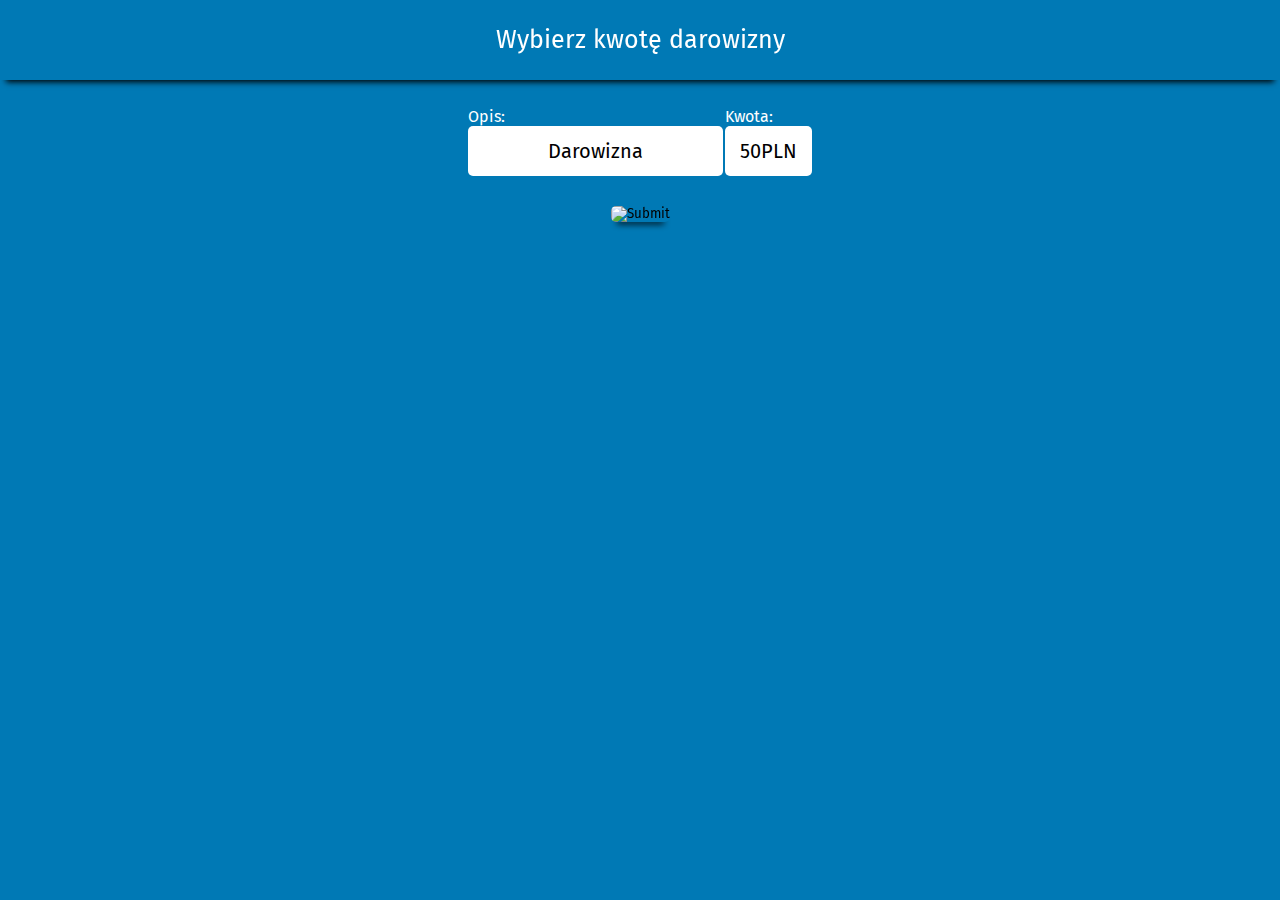
<file: platnosc.html>
<!DOCTYPE html>
<html lang="pl">
<head>
	<meta charset="utf-8">
	<title>Fundacja 4life-WSPIERAM</title>
	<link rel="icon" href="img/life.gif" type="image/gif" sizes="16x16">
	<link href="https://unpkg.com/aos@2.3.1/dist/aos.css" rel="stylesheet">
	<link rel="stylesheet" type="text/css" href="fonts/font-awesome/css/font-awesome.css">
	<link href="https://fonts.googleapis.com/css?family=Fira+Sans" rel="stylesheet"> 
	<link rel="stylesheet" type="text/css" href="css/payment-style.css">

	<script src="https://unpkg.com/aos@2.3.1/dist/aos.js"></script>


</head>
<body>
<!-----------------------------

	Górna czêœæ strony

------------------------------------->

	<div class="paymant-mobile" align="center">
		<form action="https://ssl.dotpay.pl/" method="post" target="_parent">
			<div data-aos="fade-down" data-aos-easing="linear" data-aos-duration="500" class="payment-title">
				<p>Wybierz kwotę darowizny</p>
			</div>

			<p>
				<table>
					<tr>
						<td ><span>Opis:</span><br/><input class="data-input" type="text" name="description" value="Darowizna" size="20"/></td>
						<td >Kwota:<br/><input class="data-input" type="text" name="amount" id="kwota" size="5" value="50PLN"/></td>
					</tr>
				</table>

			<!--------------------------------- KONFIGURACJA --------------------------------------->  

				<input type="hidden" name="id" value="331372"/><!---- zamiast 000000 nalezy podstawic numer ID w Dotpay -->
				<input type="hidden" name="url" value="http://fundacja4life.org/"/> <!--- Ardes URL powrotu do sklepu--->
				<input type="hidden" name="buttontext" value="Powrót do sprzedawcy"/>
			</p> <!-- Tekst przycisku powrotu do sklepu --->

			<input type="hidden" name="type" value="0"/>

			<!--------------------------------- KONIEC KONFIGURACJi --------------------------------------->  

			<p data-aos="flip-left" data-aos-easing="ease-out-cubic" data-aos-duration="2000" ><input class="dotpay-icon" type="image" src="https://ssl.dotpay.pl/img/dotpay_b2_160x83.gif" /></p>
		</form>
	</div>

<script>
  AOS.init();
</script>
</body>
</html>
</file>
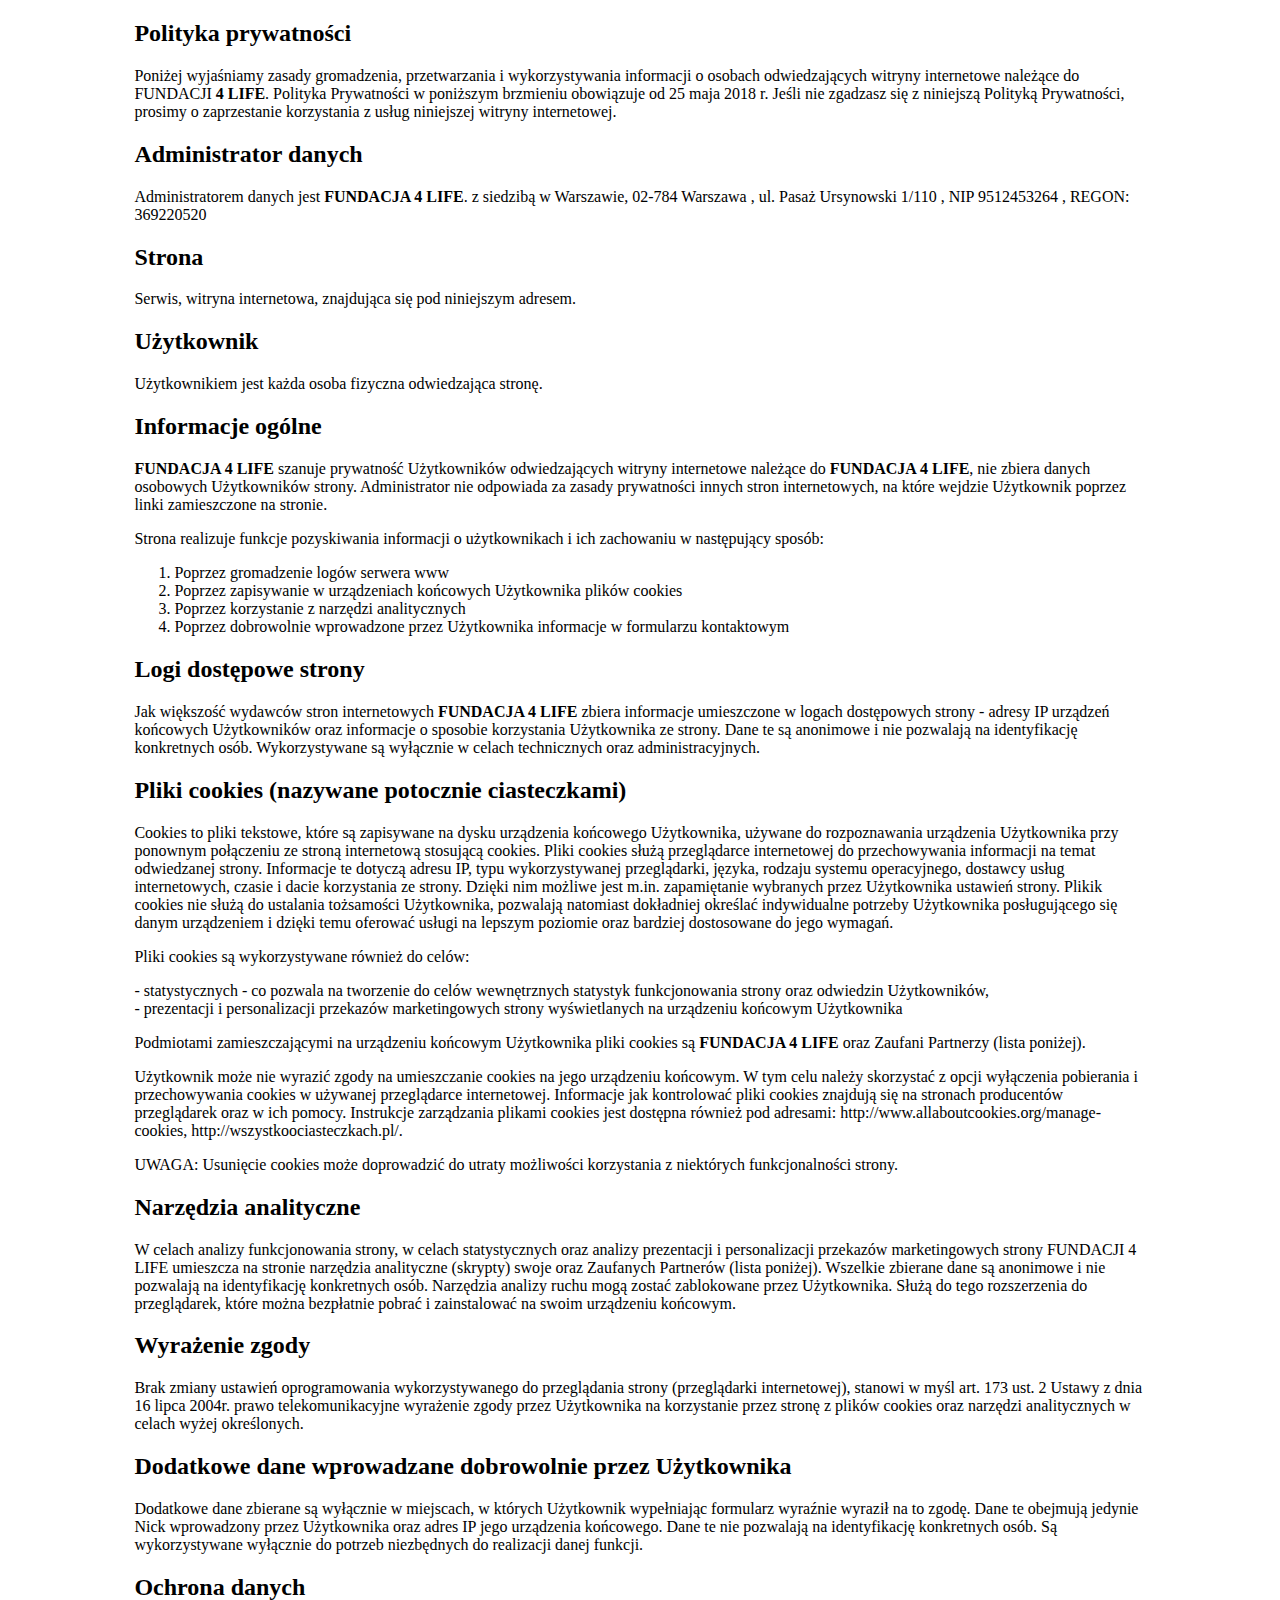
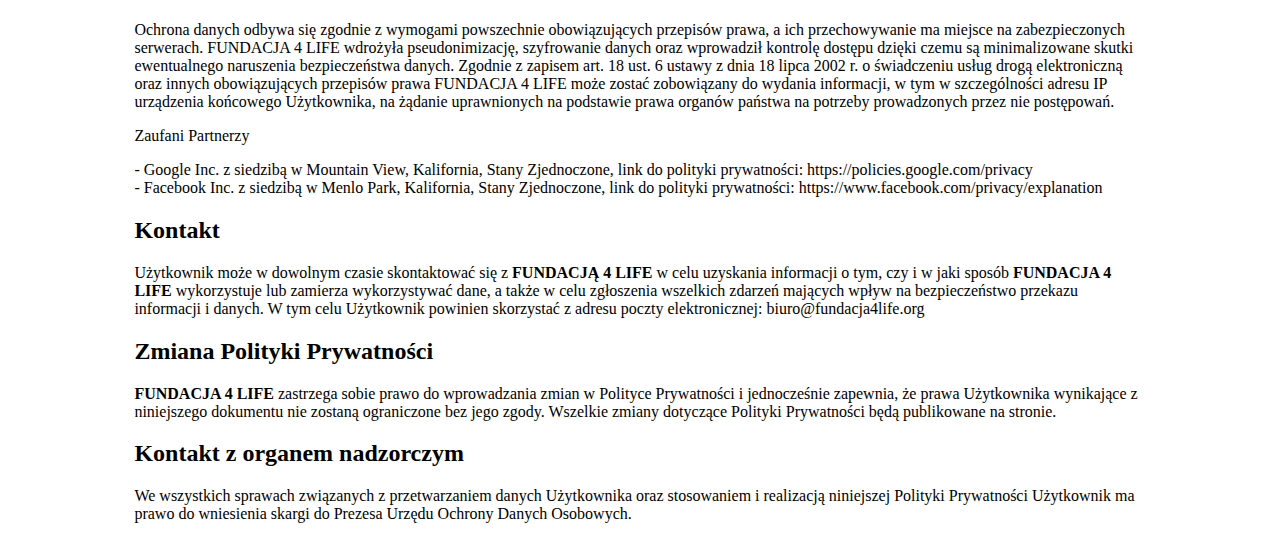
<file: polityka_prywatności.html>
<!DOCTYPE html>
<html lang="pl">
<head>
<meta charset="utf-8">
<meta name="viewport" content="width=device-width, initial-scale=1">

<title>Fundacja 4life</title>
<meta name="description" content="">
<meta name="author" content="">
	<link rel="stylesheet" type="text/css" href="css/pryw-style.css">
</head>
<div>
<h2>Polityka prywatności</h2>



 <p>Poniżej wyjaśniamy zasady gromadzenia, przetwarzania i wykorzystywania informacji o osobach odwiedzających witryny internetowe należące do FUNDACJI  <b>4 LIFE</b>. Polityka Prywatności w poniższym brzmieniu obowiązuje od 25 maja 2018 r. Jeśli nie zgadzasz się z niniejszą Polityką Prywatności, prosimy o zaprzestanie korzystania z usług niniejszej witryny internetowej.</p>



<h2>Administrator danych</h2>

 <p>Administratorem danych jest <b>FUNDACJA  4 LIFE</b>. z siedzibą w Warszawie, 02-784 Warszawa ,   ul. Pasaż Ursynowski 1/110   , NIP 9512453264   , REGON: 369220520  </p>


<h2>Strona</h2> 

<p>Serwis, witryna internetowa, znajdująca się pod niniejszym adresem. </p>



<h2>Użytkownik</h2>

 <p>Użytkownikiem jest każda osoba fizyczna odwiedzająca stronę.</p>



<h2>Informacje ogólne</h2>

<p><b>FUNDACJA  4 LIFE</b> szanuje prywatność Użytkowników odwiedzających witryny internetowe należące do <b>FUNDACJA  4 LIFE</b>, nie zbiera danych osobowych Użytkowników strony. Administrator nie odpowiada za zasady prywatności innych stron internetowych, na które wejdzie Użytkownik poprzez linki zamieszczone na stronie.</p> 

Strona realizuje funkcje pozyskiwania informacji o użytkownikach i ich zachowaniu w następujący sposób:
<ol>
  <li>Poprzez gromadzenie logów serwera www</li>
  <li>Poprzez zapisywanie w urządzeniach końcowych Użytkownika plików cookies</li>
  <li>Poprzez korzystanie z narzędzi analitycznych</li>
	<li>Poprzez dobrowolnie wprowadzone przez Użytkownika informacje w formularzu kontaktowym</li>
</ol>



<h2>Logi dostępowe strony</h2>

 <p>Jak większość wydawców stron internetowych <b>FUNDACJA  4 LIFE</b> zbiera informacje umieszczone w logach dostępowych strony - adresy IP urządzeń końcowych Użytkowników oraz informacje o sposobie korzystania Użytkownika ze strony. Dane te są anonimowe i nie pozwalają na identyfikację konkretnych osób. Wykorzystywane są wyłącznie w celach technicznych oraz administracyjnych.</p>
	
<h2>Pliki cookies (nazywane potocznie ciasteczkami)</h2>

<p>Cookies to pliki tekstowe, które są zapisywane na dysku urządzenia końcowego Użytkownika, używane do rozpoznawania urządzenia Użytkownika przy ponownym połączeniu ze stroną internetową stosującą cookies. Pliki cookies służą przeglądarce internetowej do przechowywania informacji na temat odwiedzanej strony. Informacje te dotyczą adresu IP, typu wykorzystywanej przeglądarki, języka, rodzaju systemu operacyjnego, dostawcy usług internetowych, czasie i dacie korzystania ze strony. Dzięki nim możliwe jest m.in. zapamiętanie wybranych przez Użytkownika ustawień strony. Plikik cookies nie służą do ustalania tożsamości Użytkownika, pozwalają natomiast dokładniej określać indywidualne potrzeby Użytkownika posługującego się danym urządzeniem i dzięki temu oferować usługi na lepszym poziomie oraz bardziej dostosowane do jego wymagań.</p> 

<p>Pliki cookies są wykorzystywane również do celów:</p>

<p>- statystycznych - co pozwala na tworzenie do celów wewnętrznych statystyk funkcjonowania strony oraz odwiedzin Użytkowników,<br>
- prezentacji i personalizacji przekazów marketingowych strony wyświetlanych na urządzeniu końcowym Użytkownika </p>


<p>Podmiotami zamieszczającymi na urządzeniu końcowym Użytkownika pliki cookies są <b>FUNDACJA  4 LIFE</b> oraz Zaufani Partnerzy (lista poniżej).</p> 

<p>Użytkownik może nie wyrazić zgody na umieszczanie cookies na jego urządzeniu końcowym. W tym celu należy skorzystać z opcji wyłączenia pobierania i przechowywania cookies w używanej przeglądarce internetowej. Informacje jak kontrolować pliki cookies znajdują się na stronach producentów przeglądarek oraz w ich pomocy. Instrukcje zarządzania plikami cookies jest dostępna również pod adresami: http://www.allaboutcookies.org/manage-cookies, http://wszystkoociasteczkach.pl/.</p> 


<p>UWAGA: Usunięcie cookies może doprowadzić do utraty możliwości korzystania z niektórych funkcjonalności strony.</p> 


<h2>Narzędzia analityczne</h2>

 <p>W celach analizy funkcjonowania strony, w celach statystycznych oraz analizy prezentacji i personalizacji przekazów marketingowych strony FUNDACJI  4 LIFE umieszcza na stronie narzędzia analityczne (skrypty) swoje oraz Zaufanych Partnerów (lista poniżej). Wszelkie zbierane dane są anonimowe i nie pozwalają na identyfikację konkretnych osób. Narzędzia analizy ruchu mogą zostać zablokowane przez Użytkownika. Służą do tego rozszerzenia do przeglądarek, które można bezpłatnie pobrać i zainstalować na swoim urządzeniu końcowym.</p> 


	<h2>Wyrażenie zgody</h2>

 <p>Brak zmiany ustawień oprogramowania wykorzystywanego do przeglądania strony (przeglądarki internetowej), stanowi w myśl art. 173 ust. 2 Ustawy z dnia 16 lipca 2004r. prawo telekomunikacyjne wyrażenie zgody przez Użytkownika na korzystanie przez stronę z plików cookies oraz narzędzi analitycznych w celach wyżej określonych.</p>
	
<h2>Dodatkowe dane wprowadzane dobrowolnie przez Użytkownika</h2>

 <p>Dodatkowe dane zbierane są wyłącznie w miejscach, w których Użytkownik wypełniając formularz wyraźnie wyraził na to zgodę. Dane te obejmują jedynie Nick wprowadzony przez Użytkownika oraz adres IP jego urządzenia końcowego. Dane te nie pozwalają na identyfikację konkretnych osób. Są wykorzystywane wyłącznie do potrzeb niezbędnych do realizacji danej funkcji.</p> 


<h2>Ochrona danych</h2>

 <p>Ochrona danych odbywa się zgodnie z wymogami powszechnie obowiązujących przepisów prawa, a ich przechowywanie ma miejsce na zabezpieczonych serwerach. FUNDACJA  4 LIFE wdrożyła pseudonimizację, szyfrowanie danych oraz wprowadził kontrolę dostępu dzięki czemu są minimalizowane skutki ewentualnego naruszenia bezpieczeństwa danych. 
Zgodnie z zapisem art. 18 ust. 6 ustawy z dnia 18 lipca 2002 r. o świadczeniu usług drogą elektroniczną oraz innych obowiązujących przepisów prawa FUNDACJA  4 LIFE może zostać zobowiązany do wydania informacji, w tym w szczególności adresu IP urządzenia końcowego Użytkownika, na żądanie uprawnionych na podstawie prawa organów państwa na potrzeby prowadzonych przez nie postępowań.</p> 


<p>Zaufani Partnerzy</p>
<p>- Google Inc. z siedzibą w Mountain View, Kalifornia, Stany Zjednoczone, link do polityki prywatności: https://policies.google.com/privacy<br>
- Facebook Inc. z siedzibą w Menlo Park, Kalifornia, Stany Zjednoczone, link do polityki prywatności: https://www.facebook.com/privacy/explanation</p> 



<h2>Kontakt</h2>

<p>Użytkownik może w dowolnym czasie skontaktować się z <b>FUNDACJĄ  4 LIFE</b> w celu uzyskania informacji o tym, czy i w jaki sposób <b>FUNDACJA  4 LIFE</b> wykorzystuje lub zamierza wykorzystywać dane, a także w celu zgłoszenia wszelkich zdarzeń mających wpływ na bezpieczeństwo przekazu informacji i danych. W tym celu Użytkownik powinien skorzystać z adresu poczty elektronicznej: biuro@fundacja4life.org </p>


<h2>Zmiana Polityki Prywatności</h2>

<p><b>FUNDACJA  4 LIFE</b> zastrzega sobie prawo do wprowadzania zmian w Polityce Prywatności i jednocześnie zapewnia, że prawa Użytkownika wynikające z niniejszego dokumentu nie zostaną ograniczone bez jego zgody. Wszelkie zmiany dotyczące Polityki Prywatności będą publikowane na stronie.</p> 


<h2>Kontakt z organem nadzorczym</h2>

 <p>We wszystkich sprawach związanych z przetwarzaniem danych Użytkownika oraz stosowaniem i realizacją niniejszej Polityki Prywatności Użytkownik ma prawo do wniesienia skargi do Prezesa Urzędu Ochrony Danych Osobowych.</p> 
</div>
	
</html>
</file>
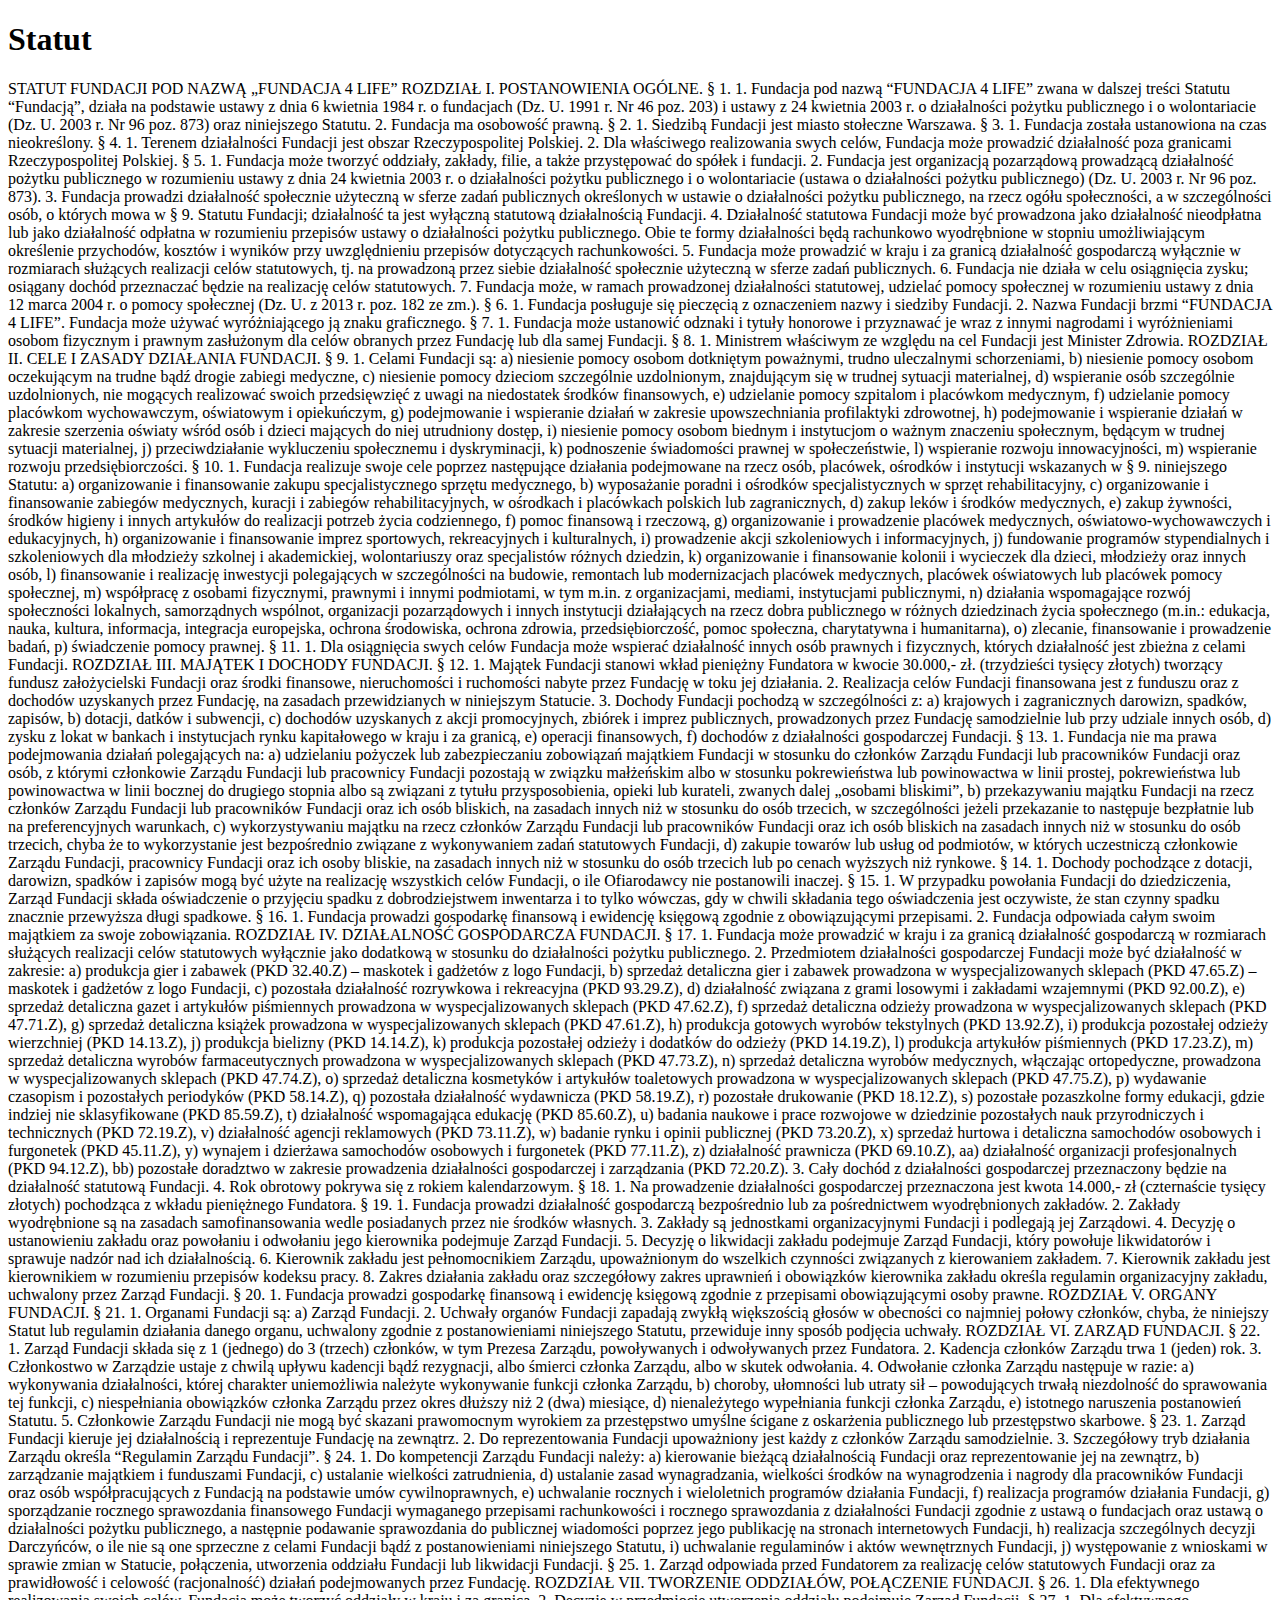
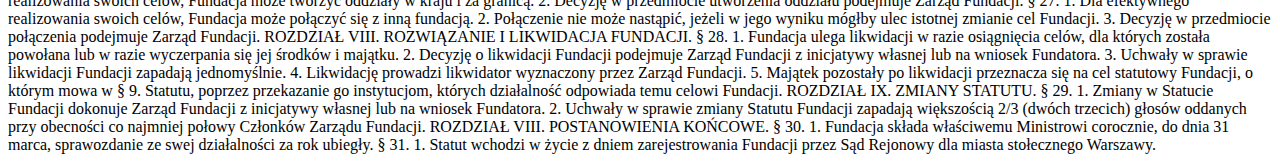
<file: statu.html>
<!doctype html>
<html lang="en">
  <head>
    <!-- Required meta tags -->
    <meta charset="utf-8">
    <meta name="viewport" content="width=device-width, initial-scale=1, shrink-to-fit=no">

    <!-- Bootstrap CSS -->
    <link rel="stylesheet" href="https://stackpath.bootstrapcdn.com/bootstrap/4.1.3/css/bootstrap.min.css" integrity="sha384-MCw98/SFnGE8fJT3GXwEOngsV7Zt27NXFoaoApmYm81iuXoPkFOJwJ8ERdknLPMO" crossorigin="anonymous">

    <title>Hello, world!</title>
  </head>
  <body>
    <h1>Statut</h1>

    STATUT FUNDACJI POD NAZWĄ
„FUNDACJA 4 LIFE”

ROZDZIAŁ I. POSTANOWIENIA OGÓLNE.
§ 1.
1.  Fundacja pod nazwą “FUNDACJA  4 LIFE” zwana w dalszej treści Statutu “Fundacją”, działa na podstawie ustawy z dnia 6 kwietnia 1984 r. o fundacjach (Dz. U. 1991 r. Nr 46 poz. 203) i ustawy z 24 kwietnia 2003 r. o działalności pożytku publicznego i o wolontariacie (Dz. U. 2003 r. Nr 96 poz. 873) oraz niniejszego Statutu.

2.  Fundacja ma osobowość prawną.
§ 2.
1.  Siedzibą Fundacji jest miasto stołeczne Warszawa. 
§ 3.
1.  Fundacja została ustanowiona na czas nieokreślony. 
§ 4.
1.  Terenem działalności Fundacji jest obszar Rzeczypospolitej Polskiej.
2.  Dla właściwego realizowania swych celów, Fundacja może prowadzić działalność poza granicami Rzeczypospolitej Polskiej.
§ 5.
1.  Fundacja może tworzyć oddziały, zakłady, filie, a także przystępować do spółek i fundacji. 
2.  Fundacja jest organizacją pozarządową prowadzącą działalność pożytku publicznego w rozumieniu ustawy z dnia 24 kwietnia 2003 r. o działalności pożytku publicznego i o wolontariacie (ustawa o działalności pożytku publicznego) (Dz. U. 2003 r. Nr 96 poz. 873).
3.  Fundacja prowadzi działalność społecznie użyteczną w sferze zadań publicznych określonych w ustawie o działalności pożytku publicznego, na rzecz ogółu społeczności, a w szczególności osób, o których mowa w § 9. Statutu Fundacji; działalność ta jest wyłączną statutową działalnością Fundacji.
4.  Działalność statutowa Fundacji może być prowadzona jako działalność nieodpłatna lub jako działalność odpłatna w rozumieniu przepisów ustawy o działalności pożytku publicznego. Obie te formy działalności będą rachunkowo wyodrębnione w stopniu umożliwiającym określenie przychodów, kosztów i wyników przy uwzględnieniu przepisów dotyczących rachunkowości.
5.  Fundacja może prowadzić w kraju i za granicą działalność gospodarczą wyłącznie w rozmiarach służących realizacji celów statutowych, tj. na prowadzoną przez siebie działalność społecznie użyteczną w sferze zadań publicznych.
6.  Fundacja nie działa w celu osiągnięcia zysku; osiągany dochód przeznaczać będzie na realizację celów statutowych.
7.  Fundacja może, w ramach prowadzonej działalności statutowej, udzielać pomocy społecznej w rozumieniu ustawy z dnia 12 marca 2004 r. o pomocy społecznej (Dz. U. z 2013 r. poz. 182 ze zm.).
§ 6.
1.  Fundacja posługuje się pieczęcią z oznaczeniem nazwy i siedziby Fundacji.
2.  Nazwa Fundacji brzmi “FUNDACJA 4 LIFE”. Fundacja może używać wyróżniającego ją znaku graficznego. 
§ 7.
1.  Fundacja może ustanowić odznaki i tytuły honorowe i przyznawać je wraz z innymi nagrodami i wyróżnieniami osobom fizycznym i prawnym zasłużonym dla celów obranych przez Fundację lub dla samej Fundacji.
§ 8.
1.  Ministrem właściwym ze względu na cel Fundacji jest Minister Zdrowia.

ROZDZIAŁ II. CELE I ZASADY DZIAŁANIA FUNDACJI.
§ 9.
1.  Celami Fundacji są: 
a)  niesienie pomocy osobom dotkniętym poważnymi, trudno uleczalnymi schorzeniami,
b)  niesienie pomocy osobom oczekującym na trudne bądź drogie zabiegi medyczne,
c)  niesienie pomocy dzieciom szczególnie uzdolnionym, znajdującym się w trudnej sytuacji materialnej,
d)  wspieranie osób szczególnie uzdolnionych, nie mogących realizować swoich przedsięwzięć z uwagi na niedostatek środków finansowych,
e)  udzielanie pomocy szpitalom i placówkom medycznym,
f)  udzielanie pomocy placówkom wychowawczym, oświatowym i opiekuńczym,
g)  podejmowanie i wspieranie działań w zakresie upowszechniania profilaktyki zdrowotnej,
h)  podejmowanie i wspieranie działań w zakresie szerzenia oświaty wśród osób i dzieci mających do niej utrudniony dostęp,
i)  niesienie pomocy osobom biednym i instytucjom o ważnym znaczeniu społecznym, będącym w trudnej sytuacji materialnej,
j)  przeciwdziałanie wykluczeniu społecznemu i dyskryminacji,
k)  podnoszenie świadomości prawnej w społeczeństwie,
l)  wspieranie rozwoju innowacyjności,
m)  wspieranie rozwoju przedsiębiorczości.
§ 10.
1.  Fundacja realizuje swoje cele poprzez następujące działania podejmowane na rzecz osób, placówek, ośrodków i instytucji wskazanych w § 9. niniejszego Statutu: 
a)  organizowanie i finansowanie zakupu specjalistycznego sprzętu medycznego,
b)  wyposażanie poradni i ośrodków specjalistycznych w sprzęt rehabilitacyjny,
c)  organizowanie i finansowanie zabiegów medycznych, kuracji i zabiegów rehabilitacyjnych, w ośrodkach i placówkach polskich lub zagranicznych,
d)  zakup leków i środków medycznych,
e)  zakup żywności, środków higieny i innych artykułów do realizacji potrzeb życia codziennego,
f)  pomoc finansową i rzeczową,
g)  organizowanie i prowadzenie placówek medycznych, oświatowo-wychowawczych i edukacyjnych,
h)  organizowanie i finansowanie imprez sportowych, rekreacyjnych i kulturalnych,
i)  prowadzenie akcji szkoleniowych i informacyjnych,
j)  fundowanie programów stypendialnych i szkoleniowych dla młodzieży szkolnej i akademickiej, wolontariuszy oraz specjalistów różnych dziedzin,
k)  organizowanie i finansowanie kolonii i wycieczek dla dzieci, młodzieży oraz innych osób,
l)  finansowanie i realizację inwestycji polegających w szczególności na budowie, remontach lub modernizacjach placówek medycznych, placówek oświatowych lub placówek pomocy społecznej,
m)  współpracę z osobami fizycznymi, prawnymi i innymi podmiotami, w tym m.in. z organizacjami, mediami, instytucjami publicznymi,
n)  działania wspomagające rozwój społeczności lokalnych, samorządnych wspólnot, organizacji pozarządowych i innych instytucji działających na rzecz dobra publicznego w różnych dziedzinach życia społecznego
(m.in.: edukacja, nauka, kultura, informacja, integracja europejska, ochrona środowiska, ochrona zdrowia, przedsiębiorczość, pomoc społeczna, charytatywna i humanitarna),
o)  zlecanie, finansowanie i prowadzenie badań,
p)  świadczenie pomocy prawnej.
§ 11.
1.  Dla osiągnięcia swych celów Fundacja może wspierać działalność innych osób prawnych i fizycznych, których działalność jest zbieżna z celami Fundacji. 
 
ROZDZIAŁ III. MAJĄTEK I DOCHODY FUNDACJI.
§ 12.
1.  Majątek Fundacji stanowi wkład pieniężny Fundatora w kwocie 30.000,- zł. (trzydzieści tysięcy złotych) tworzący fundusz założycielski Fundacji oraz środki finansowe, nieruchomości i ruchomości nabyte przez Fundację w toku jej działania.
2.  Realizacja celów Fundacji finansowana jest z funduszu oraz z dochodów uzyskanych przez Fundację, na zasadach przewidzianych w niniejszym Statucie.
3.  Dochody Fundacji pochodzą w szczególności z: 
a)  krajowych i zagranicznych darowizn, spadków, zapisów,
b)  dotacji, datków i subwencji,
c)  dochodów uzyskanych z akcji promocyjnych, zbiórek i imprez publicznych, prowadzonych przez Fundację samodzielnie lub przy udziale innych osób,
d)  zysku z lokat w bankach i instytucjach rynku kapitałowego w kraju i za granicą,
e)  operacji finansowych,
f)  dochodów z działalności gospodarczej Fundacji. 
§ 13.
1.  Fundacja nie ma prawa podejmowania działań polegających na:
a)  udzielaniu pożyczek lub zabezpieczaniu zobowiązań majątkiem Fundacji w stosunku do członków Zarządu Fundacji lub pracowników Fundacji oraz osób, z którymi członkowie Zarządu Fundacji lub pracownicy Fundacji pozostają w związku małżeńskim albo w stosunku pokrewieństwa lub powinowactwa w linii prostej, pokrewieństwa lub powinowactwa w linii bocznej do drugiego stopnia albo są związani z tytułu przysposobienia, opieki lub kurateli, zwanych dalej „osobami bliskimi”,
b)  przekazywaniu majątku Fundacji na rzecz członków Zarządu Fundacji lub pracowników Fundacji oraz ich osób bliskich, na zasadach innych niż w stosunku do osób trzecich, w szczególności jeżeli przekazanie to następuje bezpłatnie lub na preferencyjnych warunkach,
c)  wykorzystywaniu majątku na rzecz członków Zarządu Fundacji lub pracowników Fundacji oraz ich osób bliskich na zasadach innych niż w stosunku do osób trzecich, chyba że to wykorzystanie jest bezpośrednio związane z wykonywaniem zadań statutowych Fundacji,
d)  zakupie towarów lub usług od podmiotów, w których uczestniczą członkowie Zarządu Fundacji, pracownicy Fundacji oraz ich osoby bliskie, na zasadach innych niż w stosunku do osób trzecich lub po cenach wyższych niż rynkowe. 
§ 14.
1.  Dochody pochodzące z dotacji, darowizn, spadków i zapisów mogą być użyte na realizację wszystkich celów Fundacji, o ile Ofiarodawcy nie postanowili inaczej.


§ 15.
1.  W przypadku powołania Fundacji do dziedziczenia, Zarząd Fundacji składa oświadczenie o przyjęciu spadku z dobrodziejstwem inwentarza i to tylko wówczas, gdy w chwili składania tego oświadczenia jest oczywiste, że stan czynny spadku znacznie przewyższa długi spadkowe. 
§ 16.
1.  Fundacja prowadzi gospodarkę finansową i ewidencję księgową zgodnie z obowiązującymi przepisami.
2.  Fundacja odpowiada całym swoim majątkiem za swoje zobowiązania. 

ROZDZIAŁ IV. DZIAŁALNOŚĆ GOSPODARCZA FUNDACJI.
§ 17.
1.  Fundacja może prowadzić w kraju i za granicą działalność gospodarczą w rozmiarach służących realizacji celów statutowych wyłącznie jako dodatkową w stosunku do działalności pożytku publicznego.
2.  Przedmiotem działalności gospodarczej Fundacji może być działalność w zakresie:
a)  produkcja gier i zabawek (PKD 32.40.Z) – maskotek i gadżetów z logo Fundacji,
b)  sprzedaż detaliczna gier i zabawek prowadzona w wyspecjalizowanych sklepach (PKD 47.65.Z) – maskotek i gadżetów z logo Fundacji,
c)  pozostała działalność rozrywkowa i rekreacyjna (PKD 93.29.Z),
d)  działalność związana z grami losowymi i zakładami wzajemnymi (PKD 92.00.Z),
e)  sprzedaż detaliczna gazet i artykułów piśmiennych prowadzona w wyspecjalizowanych sklepach
(PKD 47.62.Z),
f)  sprzedaż detaliczna odzieży prowadzona w wyspecjalizowanych sklepach (PKD 47.71.Z),
g)  sprzedaż detaliczna książek prowadzona w wyspecjalizowanych sklepach (PKD 47.61.Z),
h)  produkcja gotowych wyrobów tekstylnych (PKD 13.92.Z),
i)  produkcja pozostałej odzieży wierzchniej (PKD 14.13.Z),
j)  produkcja bielizny (PKD 14.14.Z),
k)  produkcja pozostałej odzieży i dodatków do odzieży (PKD 14.19.Z),
l)  produkcja artykułów piśmiennych (PKD 17.23.Z),
m)  sprzedaż detaliczna wyrobów farmaceutycznych prowadzona w wyspecjalizowanych sklepach (PKD 47.73.Z),
n)  sprzedaż detaliczna wyrobów medycznych, włączając ortopedyczne, prowadzona w wyspecjalizowanych sklepach (PKD 47.74.Z),
o)  sprzedaż detaliczna kosmetyków i artykułów toaletowych prowadzona w wyspecjalizowanych sklepach
(PKD 47.75.Z),
p)  wydawanie czasopism i pozostałych periodyków (PKD 58.14.Z),
q)  pozostała działalność wydawnicza (PKD 58.19.Z),
r)  pozostałe drukowanie (PKD 18.12.Z),
s)  pozostałe pozaszkolne formy edukacji, gdzie indziej nie sklasyfikowane (PKD 85.59.Z),
t)  działalność wspomagająca edukację (PKD 85.60.Z),
u)  badania naukowe i prace rozwojowe w dziedzinie pozostałych nauk przyrodniczych i technicznych
(PKD 72.19.Z),
v)  działalność agencji reklamowych (PKD 73.11.Z),
w)  badanie rynku i opinii publicznej (PKD 73.20.Z),
x)  sprzedaż hurtowa i detaliczna samochodów osobowych i furgonetek (PKD 45.11.Z),
y)  wynajem i dzierżawa samochodów osobowych i furgonetek (PKD 77.11.Z),
z)  działalność prawnicza (PKD 69.10.Z),
aa) działalność organizacji profesjonalnych (PKD 94.12.Z),
bb) pozostałe doradztwo w zakresie prowadzenia działalności gospodarczej i zarządzania (PKD 72.20.Z).
3.  Cały dochód z działalności gospodarczej przeznaczony będzie na działalność statutową Fundacji.
4.  Rok obrotowy pokrywa się z rokiem kalendarzowym.
§ 18.
1.  Na prowadzenie działalności gospodarczej przeznaczona jest kwota 14.000,- zł (czternaście tysięcy złotych) pochodząca z wkładu pieniężnego Fundatora. 
§ 19.
1.  Fundacja prowadzi działalność gospodarczą bezpośrednio lub za pośrednictwem wyodrębnionych zakładów.
2.  Zakłady wyodrębnione są na zasadach samofinansowania wedle posiadanych przez nie środków własnych.
3.  Zakłady są jednostkami organizacyjnymi Fundacji i podlegają jej Zarządowi.
4.  Decyzję o ustanowieniu zakładu oraz powołaniu i odwołaniu jego kierownika podejmuje Zarząd Fundacji.
5.  Decyzję o likwidacji zakładu podejmuje Zarząd Fundacji, który powołuje likwidatorów i sprawuje nadzór nad ich działalnością.
6.  Kierownik zakładu jest pełnomocnikiem Zarządu, upoważnionym do wszelkich czynności związanych z kierowaniem zakładem.
7.  Kierownik zakładu jest kierownikiem w rozumieniu przepisów kodeksu pracy.
8.  Zakres działania zakładu oraz szczegółowy zakres uprawnień i obowiązków kierownika zakładu określa regulamin organizacyjny zakładu, uchwalony przez Zarząd Fundacji. 
§ 20.
1.  Fundacja prowadzi gospodarkę finansową i ewidencję księgową zgodnie z przepisami obowiązującymi osoby prawne. 
  
ROZDZIAŁ V. ORGANY FUNDACJI.
§ 21.
1.  Organami Fundacji są: 
a)  Zarząd Fundacji.
2.  Uchwały organów Fundacji zapadają zwykłą większością głosów w obecności co najmniej połowy członków, chyba, że niniejszy Statut lub regulamin działania danego organu, uchwalony zgodnie z postanowieniami niniejszego Statutu, przewiduje inny sposób podjęcia uchwały. 
    
ROZDZIAŁ VI. ZARZĄD FUNDACJI.
§ 22.
1.  Zarząd Fundacji składa się z 1 (jednego) do 3 (trzech) członków, w tym Prezesa Zarządu, powoływanych i odwoływanych przez Fundatora.
2.  Kadencja członków Zarządu trwa 1 (jeden) rok.
3.  Członkostwo w Zarządzie ustaje z chwilą upływu kadencji bądź rezygnacji, albo śmierci członka Zarządu, albo w skutek odwołania.
4.  Odwołanie członka Zarządu następuje w razie: 
a)  wykonywania działalności, której charakter uniemożliwia należyte wykonywanie funkcji członka Zarządu, 
b)  choroby, ułomności lub utraty sił – powodujących trwałą niezdolność do sprawowania tej funkcji,
c)  niespełniania obowiązków członka Zarządu przez okres dłuższy niż 2 (dwa) miesiące,
d)  nienależytego wypełniania funkcji członka Zarządu,
e)  istotnego naruszenia postanowień Statutu.
5.  Członkowie Zarządu Fundacji nie mogą być skazani prawomocnym wyrokiem za przestępstwo umyślne ścigane z oskarżenia publicznego lub przestępstwo skarbowe.
§ 23.
1.  Zarząd Fundacji kieruje jej działalnością i reprezentuje Fundację na zewnątrz.
2.  Do reprezentowania Fundacji upoważniony jest każdy z członków Zarządu samodzielnie.
3.  Szczegółowy tryb działania Zarządu określa “Regulamin Zarządu Fundacji”. 
§ 24.
1.  Do kompetencji Zarządu Fundacji należy: 
a)  kierowanie bieżącą działalnością Fundacji oraz reprezentowanie jej na zewnątrz,
b)  zarządzanie majątkiem i funduszami Fundacji,
c)  ustalanie wielkości zatrudnienia,
d)  ustalanie zasad wynagradzania, wielkości środków na wynagrodzenia i nagrody dla pracowników Fundacji oraz osób współpracujących z Fundacją na podstawie umów cywilnoprawnych,
e)  uchwalanie rocznych i wieloletnich programów działania Fundacji,
f)  realizacja programów działania Fundacji,
g)  sporządzanie rocznego sprawozdania finansowego Fundacji wymaganego przepisami rachunkowości i rocznego sprawozdania z działalności Fundacji zgodnie z ustawą o fundacjach oraz ustawą o działalności pożytku publicznego, a następnie podawanie sprawozdania do publicznej wiadomości poprzez jego publikację na stronach internetowych Fundacji,
h)  realizacja szczególnych decyzji Darczyńców, o ile nie są one sprzeczne z celami Fundacji bądź z postanowieniami niniejszego Statutu,
i)  uchwalanie regulaminów i aktów wewnętrznych Fundacji,
j)  występowanie z wnioskami w sprawie zmian w Statucie, połączenia, utworzenia oddziału Fundacji lub likwidacji Fundacji. 
§ 25.
1.  Zarząd odpowiada przed Fundatorem za realizację celów statutowych Fundacji oraz za prawidłowość i celowość (racjonalność) działań podejmowanych przez Fundację. 

ROZDZIAŁ VII. TWORZENIE ODDZIAŁÓW, POŁĄCZENIE FUNDACJI.
§ 26.
1.  Dla efektywnego realizowania swoich celów, Fundacja może tworzyć oddziały w kraju i za granicą.
2.  Decyzję w przedmiocie utworzenia oddziału podejmuje Zarząd Fundacji.
§ 27.
1.  Dla efektywnego realizowania swoich celów, Fundacja może połączyć się z inną fundacją.
2.  Połączenie nie może nastąpić, jeżeli w jego wyniku mógłby ulec istotnej zmianie cel Fundacji.
3.  Decyzję w przedmiocie połączenia podejmuje Zarząd Fundacji.

ROZDZIAŁ VIII. ROZWIĄZANIE I LIKWIDACJA FUNDACJI.
§ 28.
1.  Fundacja ulega likwidacji w razie osiągnięcia celów, dla których została powołana lub w razie wyczerpania się jej środków i majątku.
2.  Decyzję o likwidacji Fundacji podejmuje Zarząd Fundacji z inicjatywy własnej lub na wniosek Fundatora.
3.  Uchwały w sprawie likwidacji Fundacji zapadają jednomyślnie.
4.  Likwidację prowadzi likwidator wyznaczony przez Zarząd Fundacji.
5.  Majątek pozostały po likwidacji przeznacza się na cel statutowy Fundacji, o którym mowa w § 9. Statutu, poprzez przekazanie go instytucjom, których działalność odpowiada temu celowi Fundacji. 

ROZDZIAŁ IX. ZMIANY STATUTU.
§ 29.
1.  Zmiany w Statucie Fundacji dokonuje Zarząd Fundacji z inicjatywy własnej lub na wniosek Fundatora.
2.  Uchwały w sprawie zmiany Statutu Fundacji zapadają większością 2/3 (dwóch trzecich) głosów oddanych przy obecności co najmniej połowy Członków Zarządu Fundacji. 
  
ROZDZIAŁ VIII. POSTANOWIENIA KOŃCOWE.
§ 30.
1.  Fundacja składa właściwemu Ministrowi corocznie, do dnia 31 marca, sprawozdanie ze swej działalności za rok ubiegły. 
§ 31.
1.  Statut wchodzi w życie z dniem zarejestrowania Fundacji przez Sąd Rejonowy dla miasta stołecznego Warszawy.




    <!-- Optional JavaScript -->
    <!-- jQuery first, then Popper.js, then Bootstrap JS -->
    <script src="https://code.jquery.com/jquery-3.3.1.slim.min.js" integrity="sha384-q8i/X+965DzO0rT7abK41JStQIAqVgRVzpbzo5smXKp4YfRvH+8abtTE1Pi6jizo" crossorigin="anonymous"></script>
    <script src="https://cdnjs.cloudflare.com/ajax/libs/popper.js/1.14.3/umd/popper.min.js" integrity="sha384-ZMP7rVo3mIykV+2+9J3UJ46jBk0WLaUAdn689aCwoqbBJiSnjAK/l8WvCWPIPm49" crossorigin="anonymous"></script>
    <script src="https://stackpath.bootstrapcdn.com/bootstrap/4.1.3/js/bootstrap.min.js" integrity="sha384-ChfqqxuZUCnJSK3+MXmPNIyE6ZbWh2IMqE241rYiqJxyMiZ6OW/JmZQ5stwEULTy" crossorigin="anonymous"></script>
  </body>
</html>
</file>
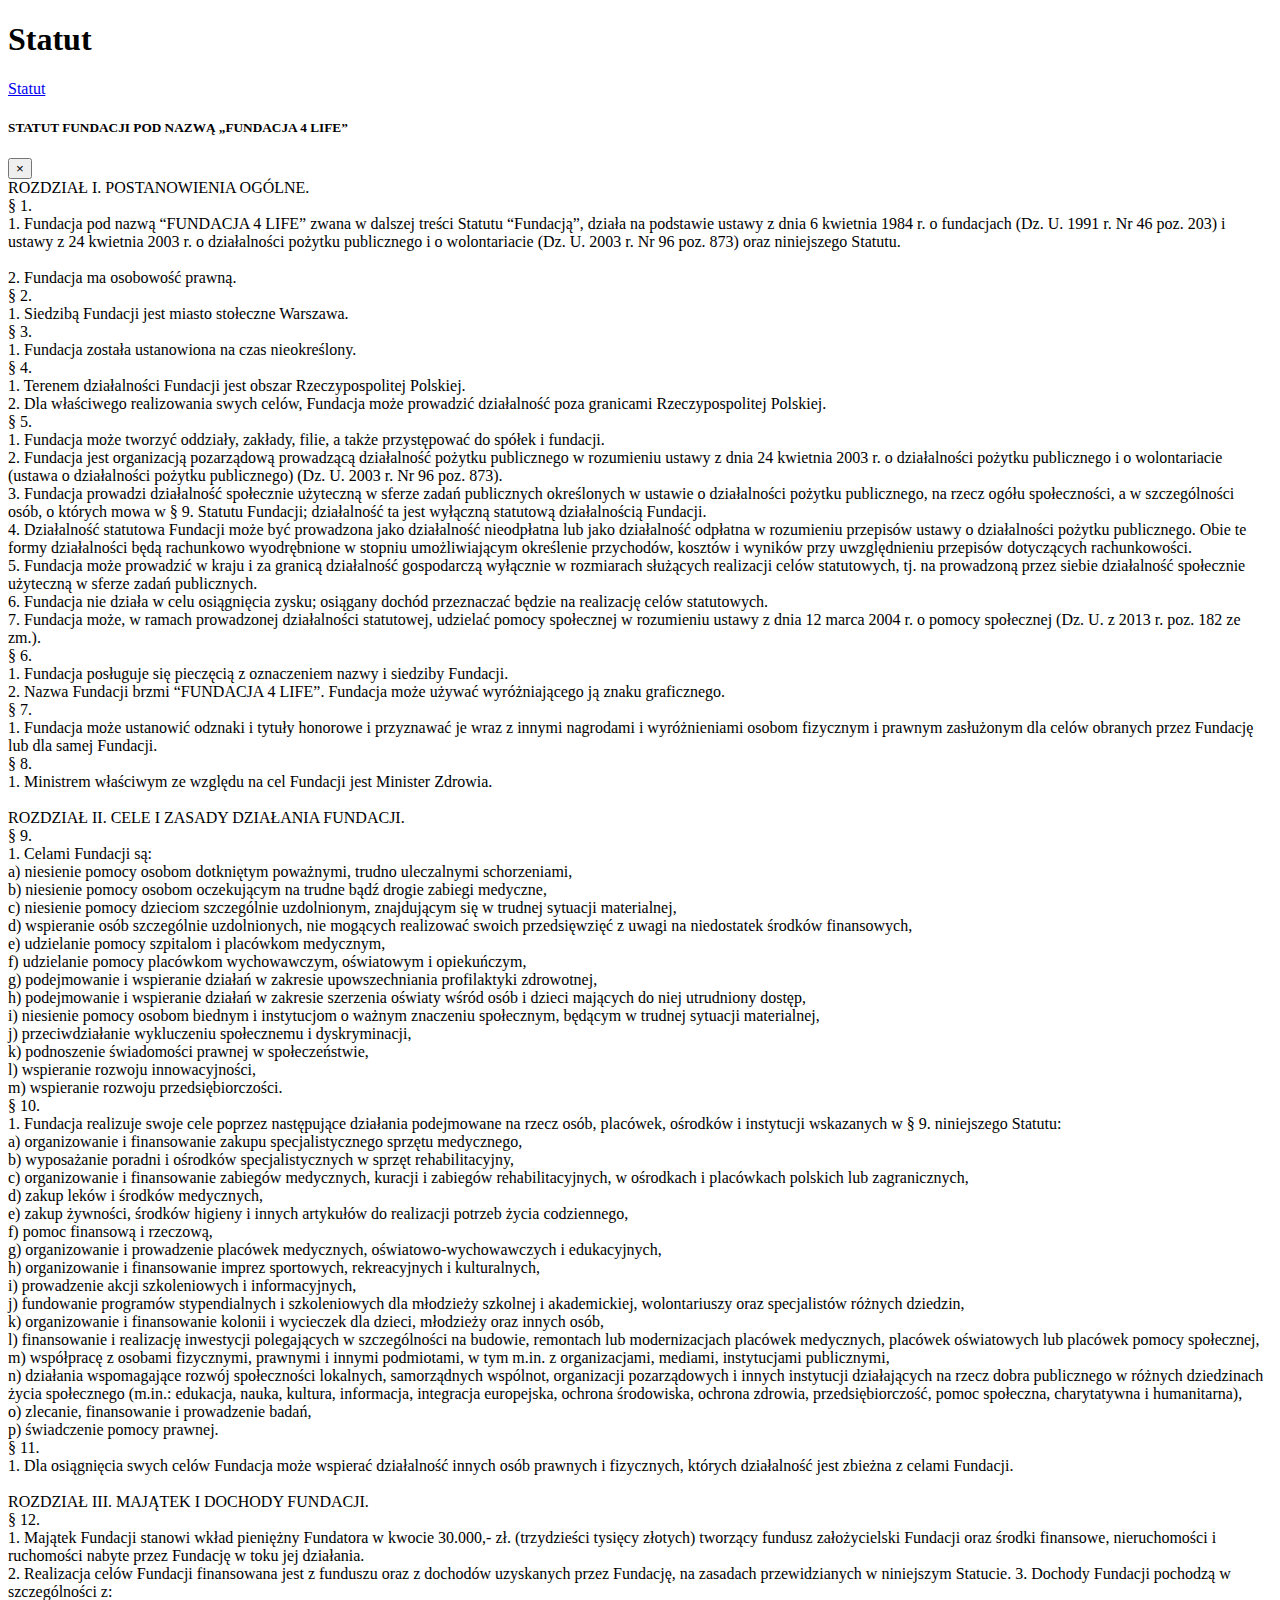
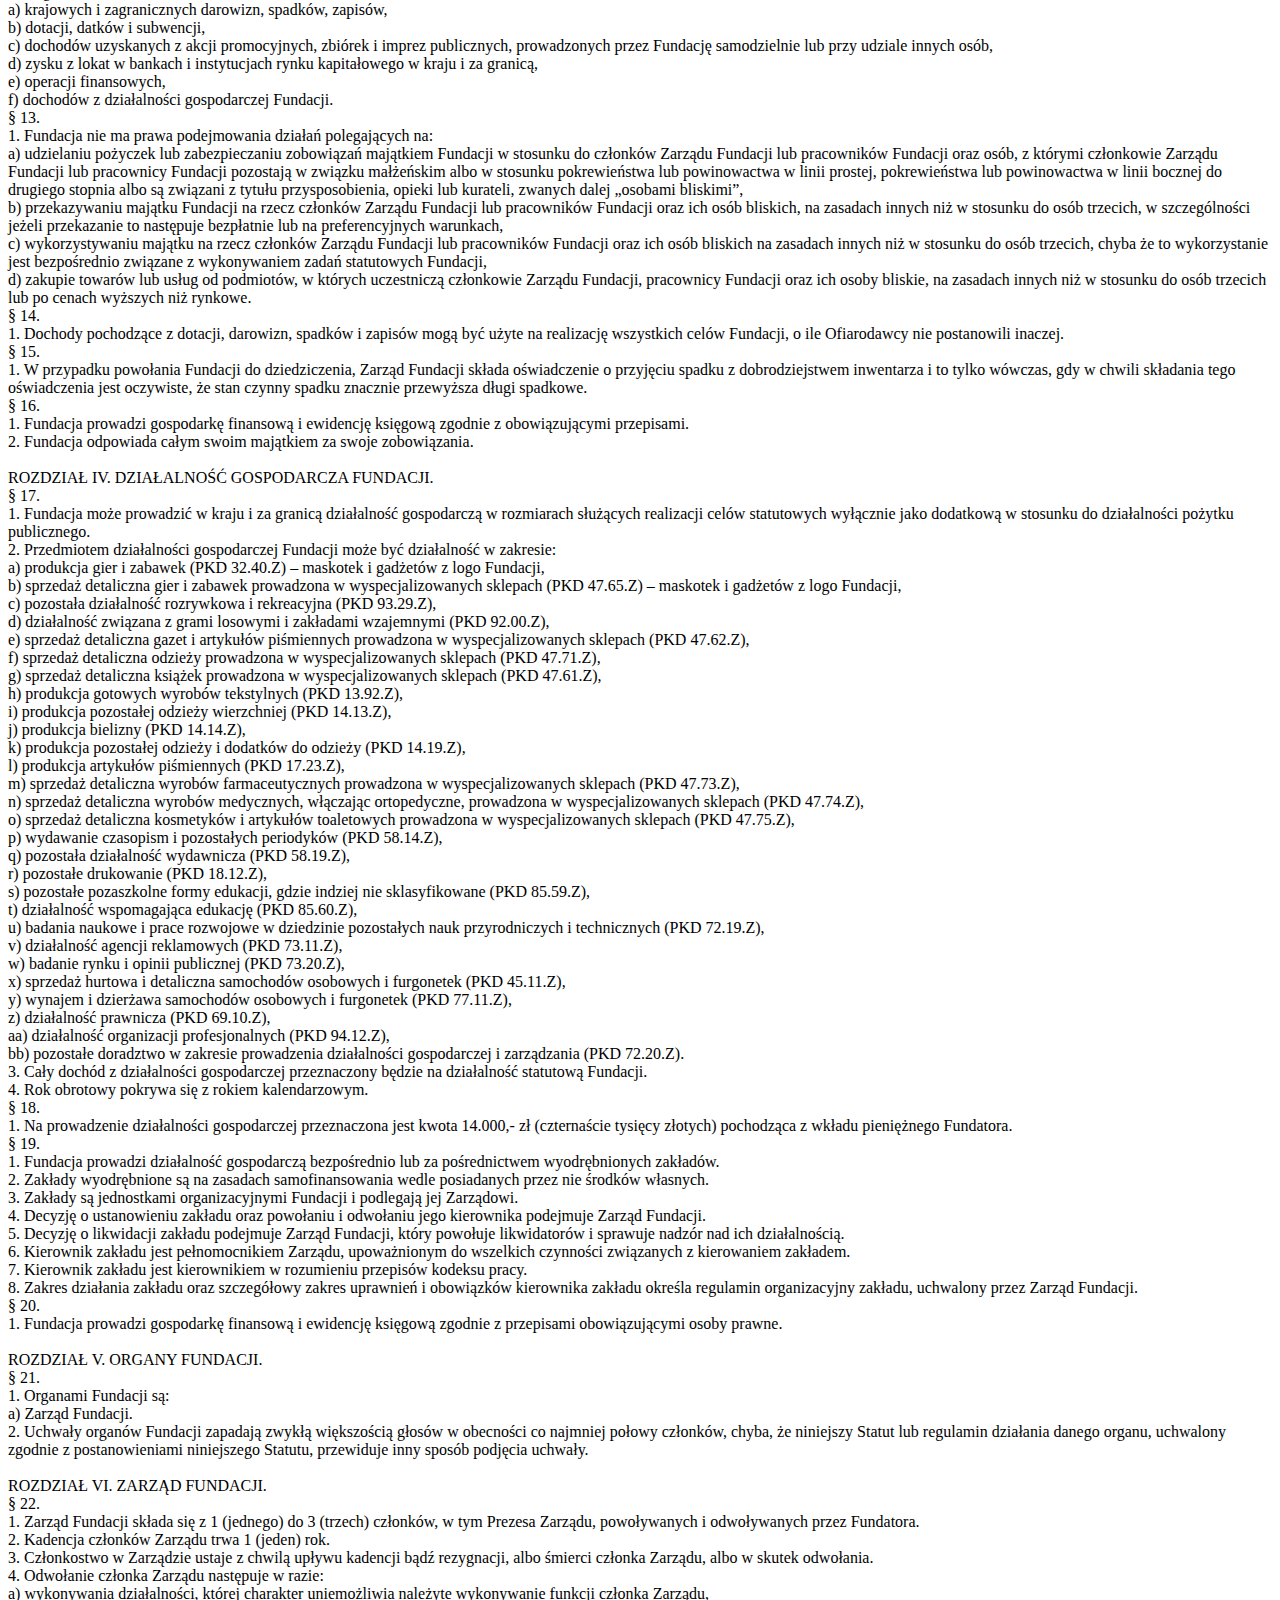
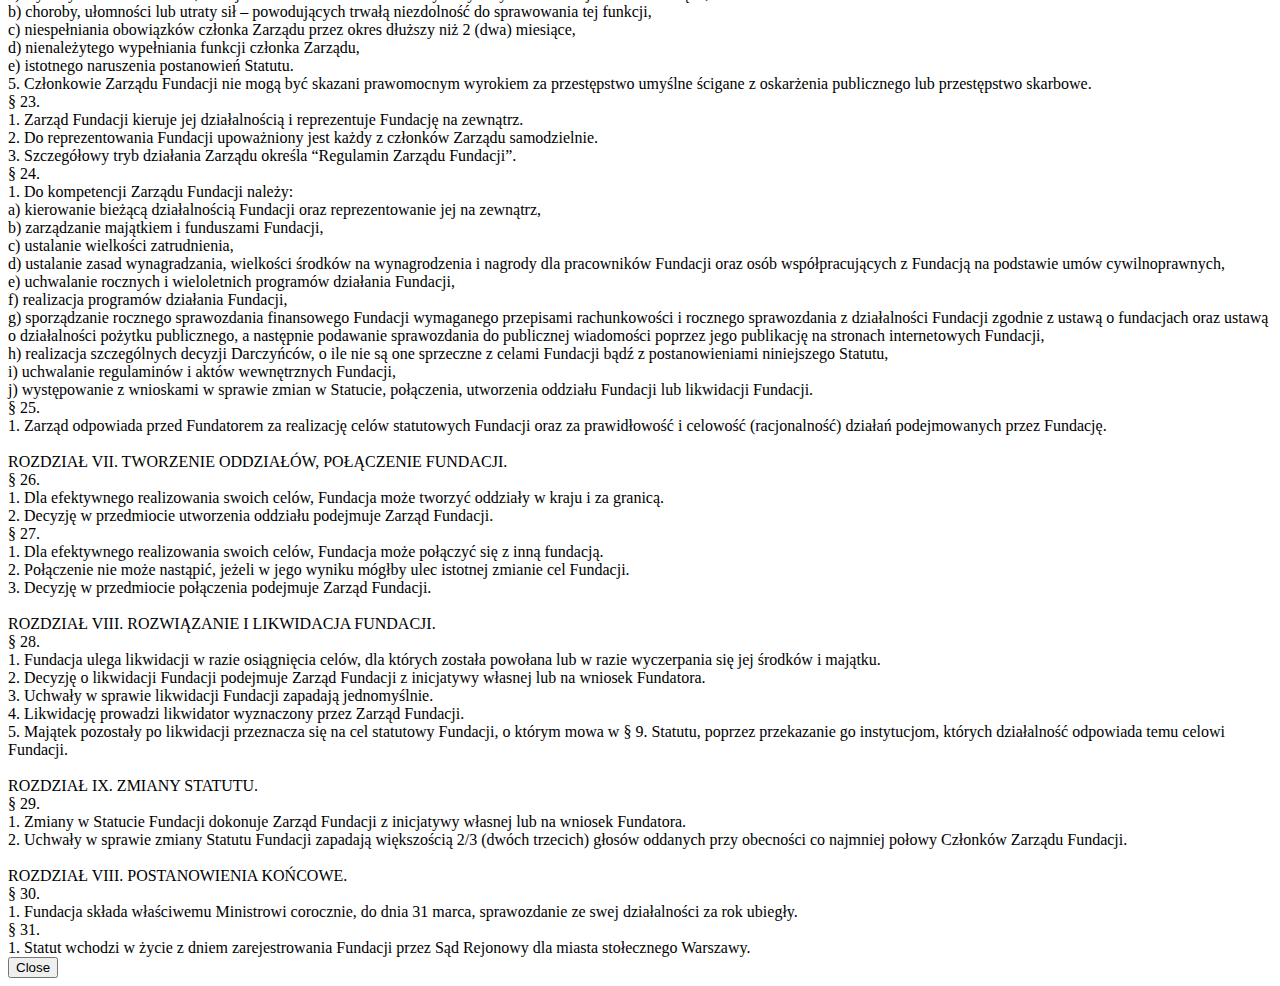
<file: statut.html>
<!doctype html>
<html lang="en">
  <head>
    <!-- Required meta tags -->
    <meta charset="utf-8">
    <meta name="viewport" content="width=device-width, initial-scale=1, shrink-to-fit=no">

    <!-- Bootstrap CSS -->
    <link rel="stylesheet" href="https://stackpath.bootstrapcdn.com/bootstrap/4.1.3/css/bootstrap.min.css" integrity="sha384-MCw98/SFnGE8fJT3GXwEOngsV7Zt27NXFoaoApmYm81iuXoPkFOJwJ8ERdknLPMO" crossorigin="anonymous">

    <title>Hello, world!</title>
  </head>
  <body>
    <h1>Statut</h1>

   <a class="" data-toggle="modal" data-target="#statut" href="#">Statut</a>
        <!-- Modal -->
          <div class="modal fade bd-example-modal-lg modal-kb" id="statut" tabindex="-1" role="dialog" aria-labelledby="exampleModalLongTitle" aria-hidden="true">
            <div class="modal-dialog modal-lg" role="document">
              <div class="modal-content">
                <div class="modal-header">
                  <h5 class="modal-title" id="exampleModalLongTitle">STATUT FUNDACJI POD NAZWĄ
                    „FUNDACJA 4 LIFE”</h5>
                  <button type="button" class="close" data-dismiss="modal" aria-label="Close">
                    <span aria-hidden="true">&times;</span>
                  </button>
                </div>
                <div class="modal-body">
                    ROZDZIAŁ I. POSTANOWIENIA OGÓLNE.<br>
                    § 1.<br>
                    1.  Fundacja pod nazwą “FUNDACJA  4 LIFE” zwana w dalszej treści Statutu “Fundacją”, działa na podstawie ustawy z dnia 6 kwietnia 1984 r. o fundacjach (Dz. U. 1991 r. Nr 46 poz. 203) i ustawy z 24 kwietnia 2003 r. o działalności pożytku publicznego i o wolontariacie (Dz. U. 2003 r. Nr 96 poz. 873) oraz niniejszego Statutu.<br><br>

                    2.  Fundacja ma osobowość prawną.<br>
                    § 2.<br>
                    1.  Siedzibą Fundacji jest miasto stołeczne Warszawa.<br> 
                    § 3.<br>
                    1.  Fundacja została ustanowiona na czas nieokreślony.<br> 
                    § 4.<br>
                    1.  Terenem działalności Fundacji jest obszar Rzeczypospolitej Polskiej.<br>
                    2.  Dla właściwego realizowania swych celów, Fundacja może prowadzić działalność poza granicami Rzeczypospolitej Polskiej.<br>
                    § 5.<br>
                    1.  Fundacja może tworzyć oddziały, zakłady, filie, a także przystępować do spółek i fundacji.<br> 
                    2.  Fundacja jest organizacją pozarządową prowadzącą działalność pożytku publicznego w rozumieniu ustawy z dnia 24 kwietnia 2003 r. o działalności pożytku publicznego i o wolontariacie (ustawa o działalności pożytku publicznego) (Dz. U. 2003 r. Nr 96 poz. 873).<br>
                    3.  Fundacja prowadzi działalność społecznie użyteczną w sferze zadań publicznych określonych w ustawie o działalności pożytku publicznego, na rzecz ogółu społeczności, a w szczególności osób, o których mowa w § 9. Statutu Fundacji; działalność ta jest wyłączną statutową działalnością Fundacji.<br>
                    4.  Działalność statutowa Fundacji może być prowadzona jako działalność nieodpłatna lub jako działalność odpłatna w rozumieniu przepisów ustawy o działalności pożytku publicznego. Obie te formy działalności będą rachunkowo wyodrębnione w stopniu umożliwiającym określenie przychodów, kosztów i wyników przy uwzględnieniu przepisów dotyczących rachunkowości.<br>
                    5.  Fundacja może prowadzić w kraju i za granicą działalność gospodarczą wyłącznie w rozmiarach służących realizacji celów statutowych, tj. na prowadzoną przez siebie działalność społecznie użyteczną w sferze zadań publicznych.<br>
                    6.  Fundacja nie działa w celu osiągnięcia zysku; osiągany dochód przeznaczać będzie na realizację celów statutowych.<br>
                    7.  Fundacja może, w ramach prowadzonej działalności statutowej, udzielać pomocy społecznej w rozumieniu ustawy z dnia 12 marca 2004 r. o pomocy społecznej (Dz. U. z 2013 r. poz. 182 ze zm.).<br>
                    § 6.<br>
                    1.  Fundacja posługuje się pieczęcią z oznaczeniem nazwy i siedziby Fundacji.<br>
                    2.  Nazwa Fundacji brzmi “FUNDACJA 4 LIFE”. Fundacja może używać wyróżniającego ją znaku graficznego.<br> 
                    § 7.<br>
                    1.  Fundacja może ustanowić odznaki i tytuły honorowe i przyznawać je wraz z innymi nagrodami i wyróżnieniami osobom fizycznym i prawnym zasłużonym dla celów obranych przez Fundację lub dla samej Fundacji.<br>
                    § 8.<br>
                    1.  Ministrem właściwym ze względu na cel Fundacji jest Minister Zdrowia.<br><br>

                    ROZDZIAŁ II. CELE I ZASADY DZIAŁANIA FUNDACJI.<br>
                    § 9.<br>
                    1.  Celami Fundacji są:<br> 
                    a)  niesienie pomocy osobom dotkniętym poważnymi, trudno uleczalnymi schorzeniami,<br>
                    b)  niesienie pomocy osobom oczekującym na trudne bądź drogie zabiegi medyczne,<br>
                    c)  niesienie pomocy dzieciom szczególnie uzdolnionym, znajdującym się w trudnej sytuacji materialnej,<br>
                    d)  wspieranie osób szczególnie uzdolnionych, nie mogących realizować swoich przedsięwzięć z uwagi na niedostatek środków finansowych,<br>
                    e)  udzielanie pomocy szpitalom i placówkom medycznym,<br>
                    f)  udzielanie pomocy placówkom wychowawczym, oświatowym i opiekuńczym,<br>
                    g)  podejmowanie i wspieranie działań w zakresie upowszechniania profilaktyki zdrowotnej,<br>
                    h)  podejmowanie i wspieranie działań w zakresie szerzenia oświaty wśród osób i dzieci mających do niej utrudniony dostęp,<br>
                    i)  niesienie pomocy osobom biednym i instytucjom o ważnym znaczeniu społecznym, będącym w trudnej sytuacji materialnej,<br>
                    j)  przeciwdziałanie wykluczeniu społecznemu i dyskryminacji,<br>
                    k)  podnoszenie świadomości prawnej w społeczeństwie,<br>
                    l)  wspieranie rozwoju innowacyjności,<br>
                    m)  wspieranie rozwoju przedsiębiorczości.<br>
                    § 10.<br>
                    1.  Fundacja realizuje swoje cele poprzez następujące działania podejmowane na rzecz osób, placówek, ośrodków i instytucji wskazanych w § 9. niniejszego Statutu: <br>
                    a)  organizowanie i finansowanie zakupu specjalistycznego sprzętu medycznego,<br>
                    b)  wyposażanie poradni i ośrodków specjalistycznych w sprzęt rehabilitacyjny,<br>
                    c)  organizowanie i finansowanie zabiegów medycznych, kuracji i zabiegów rehabilitacyjnych, w ośrodkach i placówkach polskich lub zagranicznych,<br>
                    d)  zakup leków i środków medycznych,<br>
                    e)  zakup żywności, środków higieny i innych artykułów do realizacji potrzeb życia codziennego,<br>
                    f)  pomoc finansową i rzeczową,<br>
                    g)  organizowanie i prowadzenie placówek medycznych, oświatowo-wychowawczych i edukacyjnych,<br>
                    h)  organizowanie i finansowanie imprez sportowych, rekreacyjnych i kulturalnych,<br>
                    i)  prowadzenie akcji szkoleniowych i informacyjnych,<br>
                    j)  fundowanie programów stypendialnych i szkoleniowych dla młodzieży szkolnej i akademickiej, wolontariuszy oraz specjalistów różnych dziedzin,<br>
                    k)  organizowanie i finansowanie kolonii i wycieczek dla dzieci, młodzieży oraz innych osób,<br>
                    l)  finansowanie i realizację inwestycji polegających w szczególności na budowie, remontach lub modernizacjach placówek medycznych, placówek oświatowych lub placówek pomocy społecznej,<br>
                    m)  współpracę z osobami fizycznymi, prawnymi i innymi podmiotami, w tym m.in. z organizacjami, mediami, instytucjami publicznymi,<br>
                    n)  działania wspomagające rozwój społeczności lokalnych, samorządnych wspólnot, organizacji pozarządowych i innych instytucji działających na rzecz dobra publicznego w różnych dziedzinach życia społecznego
                    (m.in.: edukacja, nauka, kultura, informacja, integracja europejska, ochrona środowiska, ochrona zdrowia, przedsiębiorczość, pomoc społeczna, charytatywna i humanitarna),<br>
                    o)  zlecanie, finansowanie i prowadzenie badań,<br>
                    p)  świadczenie pomocy prawnej.<br>
                    § 11.<br>
                    1.  Dla osiągnięcia swych celów Fundacja może wspierać działalność innych osób prawnych i fizycznych, których działalność jest zbieżna z celami Fundacji.<br><br> 
                     
                    ROZDZIAŁ III. MAJĄTEK I DOCHODY FUNDACJI.<br>
                    § 12.<br>
                    1.  Majątek Fundacji stanowi wkład pieniężny Fundatora w kwocie 30.000,- zł. (trzydzieści tysięcy złotych) tworzący fundusz założycielski Fundacji oraz środki finansowe, nieruchomości i ruchomości nabyte przez Fundację w toku jej działania.<br>
                    2.  Realizacja celów Fundacji finansowana jest z funduszu oraz z dochodów uzyskanych przez Fundację, na zasadach przewidzianych w niniejszym Statucie.
                    3.  Dochody Fundacji pochodzą w szczególności z:<br> 
                    a)  krajowych i zagranicznych darowizn, spadków, zapisów,<br>
                    b)  dotacji, datków i subwencji,<br>
                    c)  dochodów uzyskanych z akcji promocyjnych, zbiórek i imprez publicznych, prowadzonych przez Fundację samodzielnie lub przy udziale innych osób,<br>
                    d)  zysku z lokat w bankach i instytucjach rynku kapitałowego w kraju i za granicą,<br>
                    e)  operacji finansowych,<br>
                    f)  dochodów z działalności gospodarczej Fundacji.<br>
                    § 13.<br>
                    1.  Fundacja nie ma prawa podejmowania działań polegających na:<br>
                    a)  udzielaniu pożyczek lub zabezpieczaniu zobowiązań majątkiem Fundacji w stosunku do członków Zarządu Fundacji lub pracowników Fundacji oraz osób, z którymi członkowie Zarządu Fundacji lub pracownicy Fundacji pozostają w związku małżeńskim albo w stosunku pokrewieństwa lub powinowactwa w linii prostej, pokrewieństwa lub powinowactwa w linii bocznej do drugiego stopnia albo są związani z tytułu przysposobienia, opieki lub kurateli, zwanych dalej „osobami bliskimi”,<br>
                    b)  przekazywaniu majątku Fundacji na rzecz członków Zarządu Fundacji lub pracowników Fundacji oraz ich osób bliskich, na zasadach innych niż w stosunku do osób trzecich, w szczególności jeżeli przekazanie to następuje bezpłatnie lub na preferencyjnych warunkach,<br>
                    c)  wykorzystywaniu majątku na rzecz członków Zarządu Fundacji lub pracowników Fundacji oraz ich osób bliskich na zasadach innych niż w stosunku do osób trzecich, chyba że to wykorzystanie jest bezpośrednio związane z wykonywaniem zadań statutowych Fundacji,<br>
                    d)  zakupie towarów lub usług od podmiotów, w których uczestniczą członkowie Zarządu Fundacji, pracownicy Fundacji oraz ich osoby bliskie, na zasadach innych niż w stosunku do osób trzecich lub po cenach wyższych niż rynkowe.<br> 
                    § 14.<br>
                    1.  Dochody pochodzące z dotacji, darowizn, spadków i zapisów mogą być użyte na realizację wszystkich celów Fundacji, o ile Ofiarodawcy nie postanowili inaczej.<br>


                    § 15.<br>
                    1.  W przypadku powołania Fundacji do dziedziczenia, Zarząd Fundacji składa oświadczenie o przyjęciu spadku z dobrodziejstwem inwentarza i to tylko wówczas, gdy w chwili składania tego oświadczenia jest oczywiste, że stan czynny spadku znacznie przewyższa długi spadkowe.<br> 
                    § 16.<br>
                    1.  Fundacja prowadzi gospodarkę finansową i ewidencję księgową zgodnie z obowiązującymi przepisami.<br>
                    2.  Fundacja odpowiada całym swoim majątkiem za swoje zobowiązania.<br><br>

                    ROZDZIAŁ IV. DZIAŁALNOŚĆ GOSPODARCZA FUNDACJI.<br>
                    § 17.<br>
                    1.  Fundacja może prowadzić w kraju i za granicą działalność gospodarczą w rozmiarach służących realizacji celów statutowych wyłącznie jako dodatkową w stosunku do działalności pożytku publicznego.<br>
                    2.  Przedmiotem działalności gospodarczej Fundacji może być działalność w zakresie:<br>
                    a)  produkcja gier i zabawek (PKD 32.40.Z) – maskotek i gadżetów z logo Fundacji,<br>
                    b)  sprzedaż detaliczna gier i zabawek prowadzona w wyspecjalizowanych sklepach (PKD 47.65.Z) – maskotek i gadżetów z logo Fundacji,<br>
                    c)  pozostała działalność rozrywkowa i rekreacyjna (PKD 93.29.Z),<br>
                    d)  działalność związana z grami losowymi i zakładami wzajemnymi (PKD 92.00.Z),<br>
                    e)  sprzedaż detaliczna gazet i artykułów piśmiennych prowadzona w wyspecjalizowanych sklepach
                    (PKD 47.62.Z),<br>
                    f)  sprzedaż detaliczna odzieży prowadzona w wyspecjalizowanych sklepach (PKD 47.71.Z),<br>
                    g)  sprzedaż detaliczna książek prowadzona w wyspecjalizowanych sklepach (PKD 47.61.Z),<br>
                    h)  produkcja gotowych wyrobów tekstylnych (PKD 13.92.Z),<br>
                    i)  produkcja pozostałej odzieży wierzchniej (PKD 14.13.Z),<br>
                    j)  produkcja bielizny (PKD 14.14.Z),<br>
                    k)  produkcja pozostałej odzieży i dodatków do odzieży (PKD 14.19.Z),<br>
                    l)  produkcja artykułów piśmiennych (PKD 17.23.Z),<br>
                    m)  sprzedaż detaliczna wyrobów farmaceutycznych prowadzona w wyspecjalizowanych sklepach (PKD 47.73.Z),<br>
                    n)  sprzedaż detaliczna wyrobów medycznych, włączając ortopedyczne, prowadzona w wyspecjalizowanych sklepach (PKD 47.74.Z),<br>
                    o)  sprzedaż detaliczna kosmetyków i artykułów toaletowych prowadzona w wyspecjalizowanych sklepach
                    (PKD 47.75.Z),<br>
                    p)  wydawanie czasopism i pozostałych periodyków (PKD 58.14.Z),<br>
                    q)  pozostała działalność wydawnicza (PKD 58.19.Z),<br>
                    r)  pozostałe drukowanie (PKD 18.12.Z),<br>
                    s)  pozostałe pozaszkolne formy edukacji, gdzie indziej nie sklasyfikowane (PKD 85.59.Z),<br>
                    t)  działalność wspomagająca edukację (PKD 85.60.Z),<br>
                    u)  badania naukowe i prace rozwojowe w dziedzinie pozostałych nauk przyrodniczych i technicznych
                    (PKD 72.19.Z),<br>
                    v)  działalność agencji reklamowych (PKD 73.11.Z),<br>
                    w)  badanie rynku i opinii publicznej (PKD 73.20.Z),<br>
                    x)  sprzedaż hurtowa i detaliczna samochodów osobowych i furgonetek (PKD 45.11.Z),<br>
                    y)  wynajem i dzierżawa samochodów osobowych i furgonetek (PKD 77.11.Z),<br>
                    z)  działalność prawnicza (PKD 69.10.Z),<br>
                    aa) działalność organizacji profesjonalnych (PKD 94.12.Z),<br>
                    bb) pozostałe doradztwo w zakresie prowadzenia działalności gospodarczej i zarządzania (PKD 72.20.Z).<br>
                    3.  Cały dochód z działalności gospodarczej przeznaczony będzie na działalność statutową Fundacji.<br>
                    4.  Rok obrotowy pokrywa się z rokiem kalendarzowym.<br>
                    § 18.<br>
                    1.  Na prowadzenie działalności gospodarczej przeznaczona jest kwota 14.000,- zł (czternaście tysięcy złotych) pochodząca z wkładu pieniężnego Fundatora.<br> 
                    § 19.<br>
                    1.  Fundacja prowadzi działalność gospodarczą bezpośrednio lub za pośrednictwem wyodrębnionych zakładów.<br>
                    2.  Zakłady wyodrębnione są na zasadach samofinansowania wedle posiadanych przez nie środków własnych.<br>
                    3.  Zakłady są jednostkami organizacyjnymi Fundacji i podlegają jej Zarządowi.<br>
                    4.  Decyzję o ustanowieniu zakładu oraz powołaniu i odwołaniu jego kierownika podejmuje Zarząd Fundacji.<br>
                    5.  Decyzję o likwidacji zakładu podejmuje Zarząd Fundacji, który powołuje likwidatorów i sprawuje nadzór nad ich działalnością.<br>
                    6.  Kierownik zakładu jest pełnomocnikiem Zarządu, upoważnionym do wszelkich czynności związanych z kierowaniem zakładem.<br>
                    7.  Kierownik zakładu jest kierownikiem w rozumieniu przepisów kodeksu pracy.<br>
                    8.  Zakres działania zakładu oraz szczegółowy zakres uprawnień i obowiązków kierownika zakładu określa regulamin organizacyjny zakładu, uchwalony przez Zarząd Fundacji.<br>
                    § 20.<br>
                    1.  Fundacja prowadzi gospodarkę finansową i ewidencję księgową zgodnie z przepisami obowiązującymi osoby prawne.<br><br>
                      
                    ROZDZIAŁ V. ORGANY FUNDACJI.<br>
                    § 21.<br>
                    1.  Organami Fundacji są:<br> 
                    a)  Zarząd Fundacji.<br>
                    2.  Uchwały organów Fundacji zapadają zwykłą większością głosów w obecności co najmniej połowy członków, chyba, że niniejszy Statut lub regulamin działania danego organu, uchwalony zgodnie z postanowieniami niniejszego Statutu, przewiduje inny sposób podjęcia uchwały.<br><br>
                        
                    ROZDZIAŁ VI. ZARZĄD FUNDACJI.<br>
                    § 22.<br>
                    1.  Zarząd Fundacji składa się z 1 (jednego) do 3 (trzech) członków, w tym Prezesa Zarządu, powoływanych i odwoływanych przez Fundatora.<br>
                    2.  Kadencja członków Zarządu trwa 1 (jeden) rok.<br>
                    3.  Członkostwo w Zarządzie ustaje z chwilą upływu kadencji bądź rezygnacji, albo śmierci członka Zarządu, albo w skutek odwołania.<br>
                    4.  Odwołanie członka Zarządu następuje w razie: <br>
                    a)  wykonywania działalności, której charakter uniemożliwia należyte wykonywanie funkcji członka Zarządu, <br>
                    b)  choroby, ułomności lub utraty sił – powodujących trwałą niezdolność do sprawowania tej funkcji,<br>
                    c)  niespełniania obowiązków członka Zarządu przez okres dłuższy niż 2 (dwa) miesiące,<br>
                    d)  nienależytego wypełniania funkcji członka Zarządu,<br>
                    e)  istotnego naruszenia postanowień Statutu.<br>
                    5.  Członkowie Zarządu Fundacji nie mogą być skazani prawomocnym wyrokiem za przestępstwo umyślne ścigane z oskarżenia publicznego lub przestępstwo skarbowe.<br>
                    § 23.<br>
                    1.  Zarząd Fundacji kieruje jej działalnością i reprezentuje Fundację na zewnątrz.<br>
                    2.  Do reprezentowania Fundacji upoważniony jest każdy z członków Zarządu samodzielnie.<br>
                    3.  Szczegółowy tryb działania Zarządu określa “Regulamin Zarządu Fundacji”.<br> 
                    § 24.<br>
                    1.  Do kompetencji Zarządu Fundacji należy:<br> 
                    a)  kierowanie bieżącą działalnością Fundacji oraz reprezentowanie jej na zewnątrz,<br>
                    b)  zarządzanie majątkiem i funduszami Fundacji,<br>
                    c)  ustalanie wielkości zatrudnienia,<br>
                    d)  ustalanie zasad wynagradzania, wielkości środków na wynagrodzenia i nagrody dla pracowników Fundacji oraz osób współpracujących z Fundacją na podstawie umów cywilnoprawnych,<br>
                    e)  uchwalanie rocznych i wieloletnich programów działania Fundacji,<br>
                    f)  realizacja programów działania Fundacji,<br>
                    g)  sporządzanie rocznego sprawozdania finansowego Fundacji wymaganego przepisami rachunkowości i rocznego sprawozdania z działalności Fundacji zgodnie z ustawą o fundacjach oraz ustawą o działalności pożytku publicznego, a następnie podawanie sprawozdania do publicznej wiadomości poprzez jego publikację na stronach internetowych Fundacji,<br>
                    h)  realizacja szczególnych decyzji Darczyńców, o ile nie są one sprzeczne z celami Fundacji bądź z postanowieniami niniejszego Statutu,<br>
                    i)  uchwalanie regulaminów i aktów wewnętrznych Fundacji,<br>
                    j)  występowanie z wnioskami w sprawie zmian w Statucie, połączenia, utworzenia oddziału Fundacji lub likwidacji Fundacji.<br> 
                    § 25.<br>
                    1.  Zarząd odpowiada przed Fundatorem za realizację celów statutowych Fundacji oraz za prawidłowość i celowość (racjonalność) działań podejmowanych przez Fundację.<br><br>

                    ROZDZIAŁ VII. TWORZENIE ODDZIAŁÓW, POŁĄCZENIE FUNDACJI.<br>
                    § 26.<br>
                    1.  Dla efektywnego realizowania swoich celów, Fundacja może tworzyć oddziały w kraju i za granicą.<br>
                    2.  Decyzję w przedmiocie utworzenia oddziału podejmuje Zarząd Fundacji.<br>
                    § 27.<br>
                    1.  Dla efektywnego realizowania swoich celów, Fundacja może połączyć się z inną fundacją.<br>
                    2.  Połączenie nie może nastąpić, jeżeli w jego wyniku mógłby ulec istotnej zmianie cel Fundacji.<br>
                    3.  Decyzję w przedmiocie połączenia podejmuje Zarząd Fundacji.<br><br>

                    ROZDZIAŁ VIII. ROZWIĄZANIE I LIKWIDACJA FUNDACJI.<br>
                    § 28.<br>
                    1.  Fundacja ulega likwidacji w razie osiągnięcia celów, dla których została powołana lub w razie wyczerpania się jej środków i majątku.<br>
                    2.  Decyzję o likwidacji Fundacji podejmuje Zarząd Fundacji z inicjatywy własnej lub na wniosek Fundatora.<br>
                    3.  Uchwały w sprawie likwidacji Fundacji zapadają jednomyślnie.<br>
                    4.  Likwidację prowadzi likwidator wyznaczony przez Zarząd Fundacji.<br>
                    5.  Majątek pozostały po likwidacji przeznacza się na cel statutowy Fundacji, o którym mowa w § 9. Statutu, poprzez przekazanie go instytucjom, których działalność odpowiada temu celowi Fundacji.<br><br>

                    ROZDZIAŁ IX. ZMIANY STATUTU.<br>
                    § 29.<br>
                    1.  Zmiany w Statucie Fundacji dokonuje Zarząd Fundacji z inicjatywy własnej lub na wniosek Fundatora.<br>
                    2.  Uchwały w sprawie zmiany Statutu Fundacji zapadają większością 2/3 (dwóch trzecich) głosów oddanych przy obecności co najmniej połowy Członków Zarządu Fundacji.<br><br>
                      
                    ROZDZIAŁ VIII. POSTANOWIENIA KOŃCOWE.<br>
                    § 30.<br>
                    1.  Fundacja składa właściwemu Ministrowi corocznie, do dnia 31 marca, sprawozdanie ze swej działalności za rok ubiegły.<br> 
                    § 31.<br>
                    1.  Statut wchodzi w życie z dniem zarejestrowania Fundacji przez Sąd Rejonowy dla miasta stołecznego Warszawy.<br>
                </div>
                <div class="modal-footer">
                  <button type="button" class="btn btn-secondary" data-dismiss="modal">Close</button>
                </div>
              </div>
            </div>
          </div>




    <!-- Optional JavaScript -->
    <!-- jQuery first, then Popper.js, then Bootstrap JS -->
    <script src="https://code.jquery.com/jquery-3.3.1.slim.min.js" integrity="sha384-q8i/X+965DzO0rT7abK41JStQIAqVgRVzpbzo5smXKp4YfRvH+8abtTE1Pi6jizo" crossorigin="anonymous"></script>
    <script src="https://cdnjs.cloudflare.com/ajax/libs/popper.js/1.14.3/umd/popper.min.js" integrity="sha384-ZMP7rVo3mIykV+2+9J3UJ46jBk0WLaUAdn689aCwoqbBJiSnjAK/l8WvCWPIPm49" crossorigin="anonymous"></script>
    <script src="https://stackpath.bootstrapcdn.com/bootstrap/4.1.3/js/bootstrap.min.js" integrity="sha384-ChfqqxuZUCnJSK3+MXmPNIyE6ZbWh2IMqE241rYiqJxyMiZ6OW/JmZQ5stwEULTy" crossorigin="anonymous"></script>
  </body>
</html>
</file>
<file: css/payment-style.css>
* {
	margin:0;
	padding: 0;
	font-family: 'Fira Sans', sans-serif;
}

body {
	background: #0079b5;
}

.payment-title {
	padding: 25px;
	color: white;
	font-size: 25px;
	margin-bottom: 25px;
	/*border-bottom: 1px solid white;*/
	box-shadow: 0 8px 6px -6px black;
}
table {
	margin-bottom: 25px;
}
td {
	color: white;
}

.data-input {
	height: 50px;
	text-align: center;
	font-size: 20px;
	border: none;
	border-radius: 5px;
}
.dotpay-icon {
	border: none;
	border-radius: 5px;
	box-shadow: 0 8px 6px -6px black;
	transition: all .2s ease-in-out;
	-moz-border-radius: 5px;
	-webkit-border-radius: 5px;
}

.dotpay-icon:hover {
	box-shadow: 0 15px 12px -5px black;
	transition: all .2s ease-in-out;
	-moz-border-radius: 5px;
	-webkit-border-radius: 5px;
}

@media only screen and (max-width: 600px) {
	
	.data-input {
		max-width: 90%;
		display: block;
	}
	tr {

		display: flex;
		justify-content: center;
		flex-wrap: wrap;
	}
}
</file>
<file: css/pryw-style.css>
div {
	width: 80%;
	margin: auto;
}
</file>
